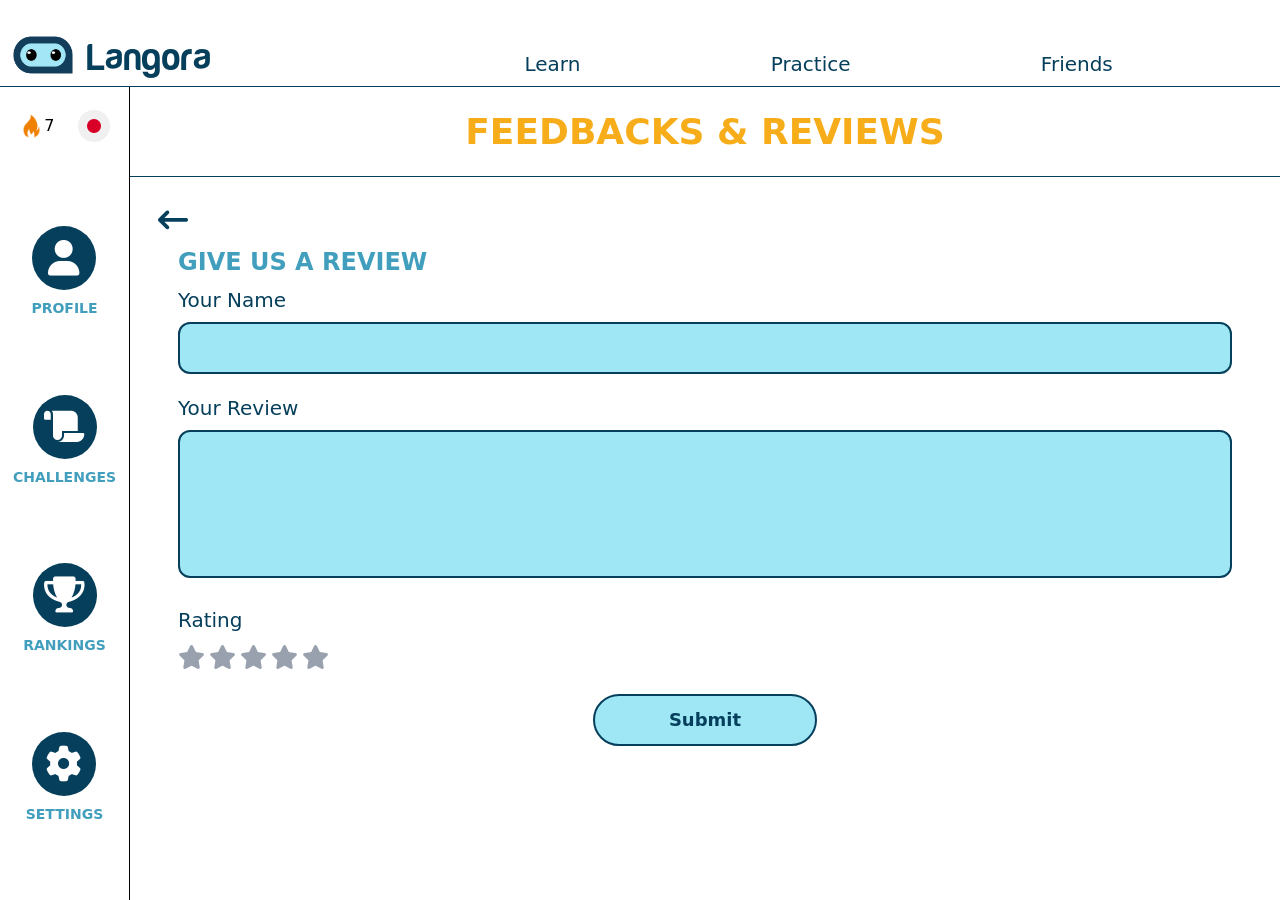
<file: pages/feedback-page/index.html>
<!doctype html>
<html>
<head>
    <meta charset="UTF-8">
    <meta name="viewport" content="width=device-width, initial-scale=1.0">
    <link href="../../src/output.css" rel="stylesheet">
    <link rel="stylesheet" href="./assets/css/style.css">
    <link rel="preconnect" href="https://fonts.googleapis.com">
    <link rel="preconnect" href="https://fonts.gstatic.com" crossorigin>
    <link href="https://fonts.googleapis.com/css2?family=Poppins:ital,wght@0,100;0,200;0,300;0,400;0,500;0,600;0,700;0,800;0,900;1,100;1,200;1,300;1,400;1,500;1,600;1,700;1,800;1,900&display=swap" rel="stylesheet">
    <link rel="stylesheet" href="https://cdnjs.cloudflare.com/ajax/libs/font-awesome/6.0.0/css/all.min.css">
    <title>Langora</title>
</head>

<body class="flex flex-col h-screen">

    <header class="fixed top-0 left-0 w-full z-50 bg-white">

        <div class=" flex xl:flex-row lg:flex-row md:flex-row flex-col px-2 pb-2 border-b w-full h-full xl:pt-5 xl:items-center lg:items-center md:items-end text-primary">
            <div class="flex xl:items-end lg:items-end md:items-end items-center gap-2 xl:w-2/6 lg:w-2/6 md:w-2/6 w-full h-full">
                <img class="w-[70px] h-[70px] xl:-mb-3 lg:-mb-3 md:-mb-3" src="../../assets/img/logo-app-rmv.png" alt="">
                <h1 class="font-logo xl:text-4xl lg:text-4xl md:text-3xl text-3xl">Langora</h1>
            </div>

            <div class="flex container-nav h-full xl:w-4/6 lg:w-4/6 md:w-4/6 w-full place-self-end">

                <!--para sa space-->
                <div class="w-1/4 xl:hidden lg:hidden block"></div>
                <nav class="bg-ambe0 w-3/4 flex xl:justify-around lg:justify-between md:justify-between justify-evenly xl:w-full lg:w-full md:w-full xl:text-xl lg:text-lg md:text-lg text-md "> <!--put bg color-->
                    <a href="../home-page/index.html" class="hover:text-third transition duration-200">Learn</a>
                    <a href="#" class="hover:text-third transition duration-200">Practice</a>
                    <a href="#" class="xl:pr-16 lg:pr-16 md:pr-16 hover:text-third transition duration-200">Friends</a>
                </nav>
            </div>
        </div>
    </header>

    <main class="flex w-full xl:pt-0 lg:pt-0 md:pt-16 pt-[102px]">

        <!-- palitan mo yung h-calc depende sa top sa sizes-->
        <aside class="border-r flex flex-col items-center px-4 fixed xl:top-[86px] lg:top-[67px] md:top-[67px] top-[103px] left-0 w-[130px] xl:h-[calc(100vh-86px)] lg:h-[calc(100vh-67px)] md:h-[calc(100vh-67px)] h-[calc(100vh-103px)] flex-shrink-0">
            <div class="streak-language flex items-center justify-center gap-4 md:gap-5 lg:gap-6  w-full py-2 mt-4">
                <div class="streak flex items-center">
                    <img class="h-[1.6rem] w-[1.6rem]" src="./assets/img/flaming-flame-icons-download-free-png-and-vector-icons-766499.png">
                    <p>7</p>
                </div>
                <img class="h-[2rem] w-[2rem]" src="./assets/img/japan.png">
            </div>
            <div class="flex flex-col items-center justify-evenly gap-4 flex-1 py-4 w-full xl:text-xl lg:text-lg md:text-md text-xs font-semibold text-third">

                <a href="" class="flex flex-col items-center gap-2">
                    <div class="w-16 h-16 flex items-center justify-center rounded-full bg-primary">
                        <i class="fa-solid fa-user text-white text-4xl"></i>
                    </div>
                    <p class="lg:text-sm">PROFILE</p>
                </a>
                <a href="#" class="flex flex-col items-center gap-2">
                    <div class="w-16 h-16 flex items-center justify-center rounded-full bg-primary">
                        <i class="fa-solid fa-scroll text-white text-4xl"></i>
                    </div>
                    <p class="lg:text-sm">CHALLENGES</p>
                </a>
                <a href="../rankings-page/index.html" class="flex flex-col items-center gap-2">
                    <div class="w-16 h-16 flex items-center justify-center rounded-full bg-primary">
                        <i class="fa-solid fa-trophy text-white text-4xl"></i>
                    </div>
                    <p class="lg:text-sm">RANKINGS</p>
                </a>
                <a href="../settings-page/index.html" class="flex flex-col items-center gap-2">
                    <div class="w-16 h-16 flex items-center justify-center rounded-full bg-primary">
                        <i class="fa-solid fa-gear text-4xl text-white "></i>
                    </div>
                    <p class="lg:text-sm">SETTINGS</p>
                </a>
            </div>
        </aside>

        <!--tanggalin mo nalang height if gusto mo. pang display lang muna 200vh-->
        <section class="flex-1 ml-[130px] w-full h-screen font-semibold">
            <div class=" w-full flex justify-center  text-2xl font-bold text-secondary border-b border-primary xl:mt-22 lg:mt-16 md:mt-1 mt-0.5 xl:py-6 lg:py-4 py-2 md:text-4xl">
                <p>FEEDBACKS & REVIEWS</p>
            </div>
            <div class=" w-full xl:p-7 lg:p-5 md:p-4 p-2">
                <a href="../settings-page/index.html"><i class="fa-solid fa-arrow-left-long md:text-3xl text-2xl text-primary"></i></a>
                <div class="w-full px-5 xl:text-2xl lg:text-xl md:text-lg text-md">
                    <p class="mt-2 text-third">GIVE US A REVIEW</p>

                    <form id="feedbackForm" class="flex flex-col w-full gap-5 mt-2" action="">
                        <div>
                            <label for="name" class="block text-primary font-medium mb-2 xl:text-xl lg:text-lg text-base">Your Name</label>
                            <input type="text" id="name" name="name" required
                                class="w-full px-4 py-2 border-2 border-primary rounded-xl focus:outline-none focus:border-third bg-fourth text-primary placeholder-primary/70">
                        </div>
                        
                        <div>
                            <label for="review" class="block text-primary font-medium mb-2 xl:text-xl lg:text-lg text-base">Your Review</label>
                            <textarea id="review" name="review" rows="4" required
                                class="w-full px-4 py-2 border-2 border-primary rounded-xl focus:outline-none focus:border-third bg-fourth text-primary placeholder-primary/70 resize-none"></textarea>
                        </div>
                        
                        <div>
                            <label class="block text-primary font-medium mb-2 xl:text-xl lg:text-lg text-base">Rating</label>
                            <div class="star-rating flex gap-1">
                                <input type="radio" name="rating" id="star1" value="1" class="hidden">
                                <label for="star1" class="cursor-pointer">
                                    <i class="fa-solid fa-star text-2xl text-gray-400 hover:text-yellow-400 transition-colors duration-200"></i>
                                </label>

                                <input type="radio" name="rating" id="star2" value="2" class="hidden">
                                <label for="star2" class="cursor-pointer">
                                    <i class="fa-solid fa-star text-2xl text-gray-400 hover:text-yellow-400 transition-colors duration-200"></i>
                                </label>

                                <input type="radio" name="rating" id="star3" value="3" class="hidden">
                                <label for="star3" class="cursor-pointer">
                                    <i class="fa-solid fa-star text-2xl text-gray-400 hover:text-yellow-400 transition-colors duration-200"></i>
                                </label>

                                <input type="radio" name="rating" id="star4" value="4" class="hidden">
                                <label for="star4" class="cursor-pointer">
                                    <i class="fa-solid fa-star text-2xl text-gray-400 hover:text-yellow-400 transition-colors duration-200"></i>
                                </label>

                                <input type="radio" name="rating" id="star5" value="5" class="hidden">
                                <label for="star5" class="cursor-pointer">
                                    <i class="fa-solid fa-star text-2xl text-gray-400 hover:text-yellow-400 transition-colors duration-200"></i>
                                </label>
                            </div>
                        </div>
                        <div class="flex justify-center w-full">
                            <button type="submit" class="w-56 px-6 py-2.5 bg-fourth text-primary rounded-full hover:bg-primary hover:text-white transition-all duration-200 text-lg font-semibold border-2 border-primary">
                                Submit
                            </button>
                        </div>
                    </form>
                </div>
            </div>
        </section>
    </main>

    <script src="./assets/js/scripts.js"></script>

</body>

</html>
</file>
<file: pages/feedback-page/assets/css/style.css>
.review-template {
    display: none;
}
</file>
